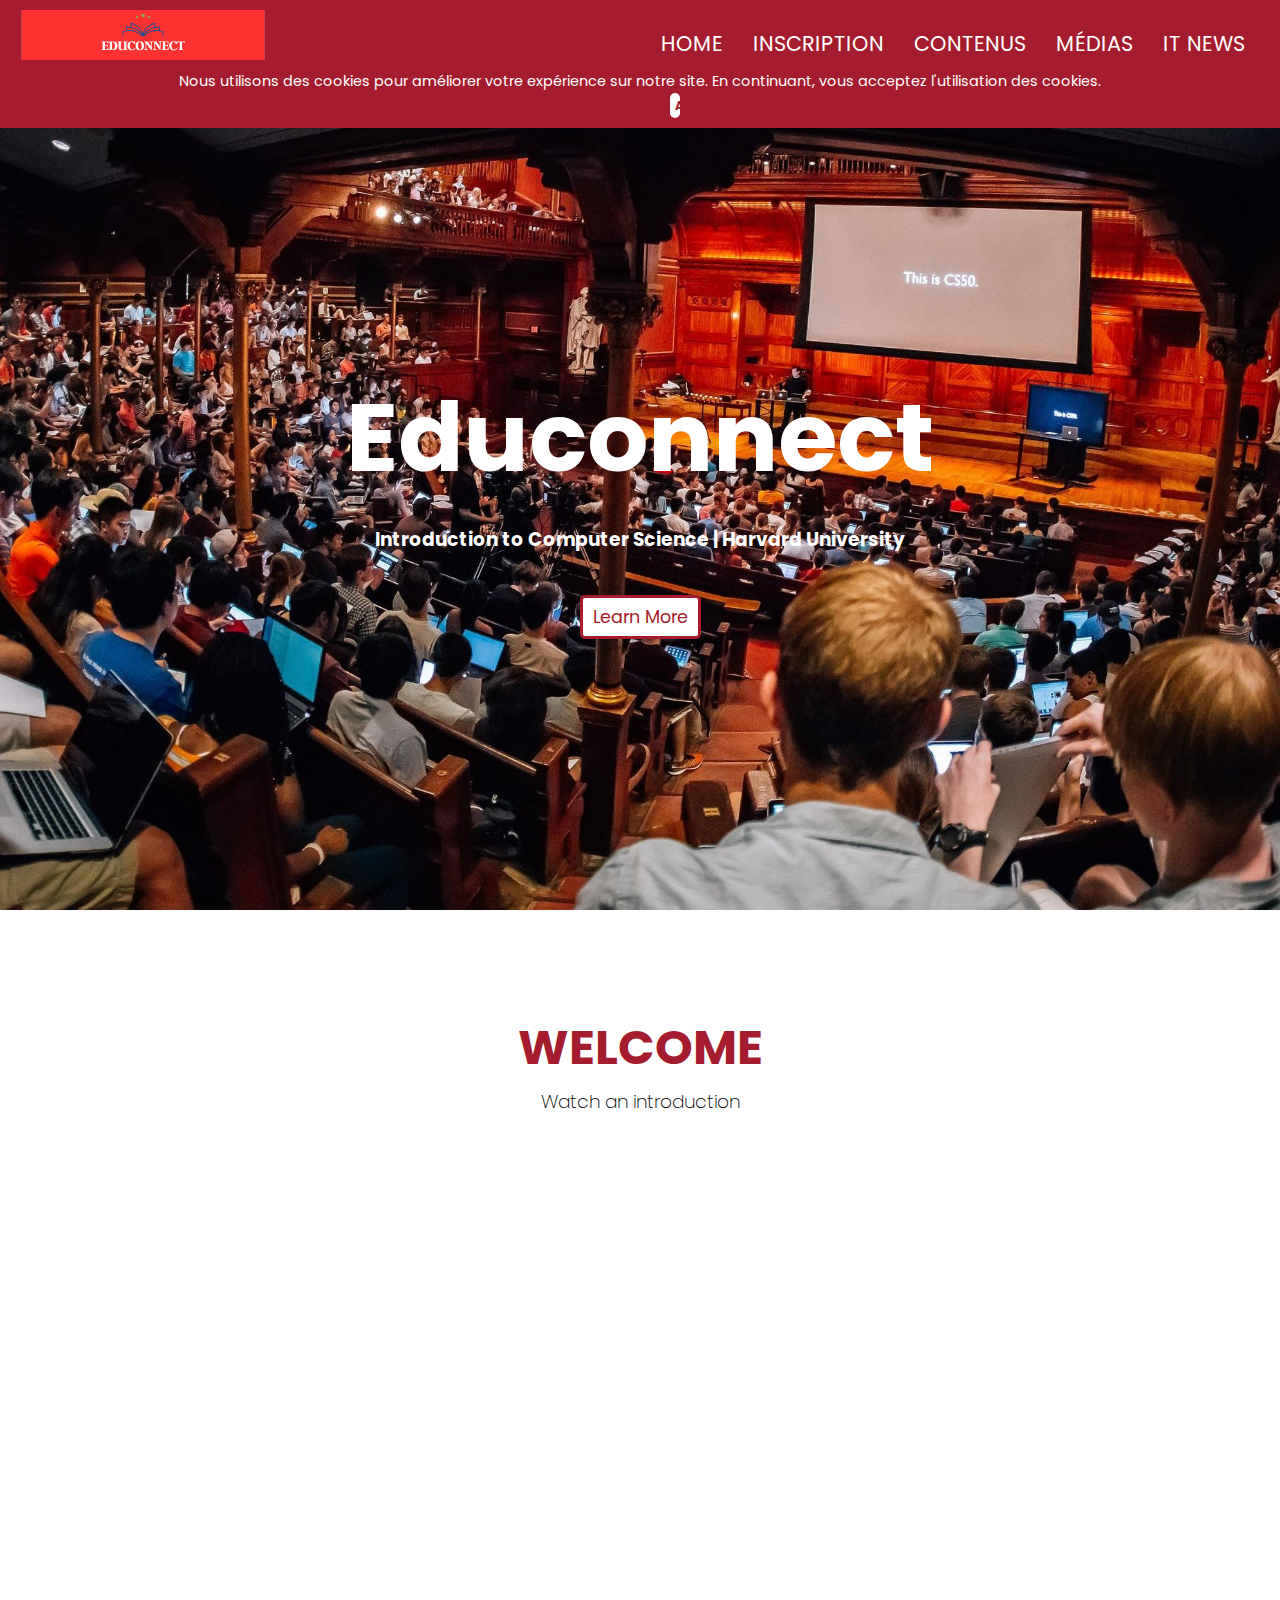
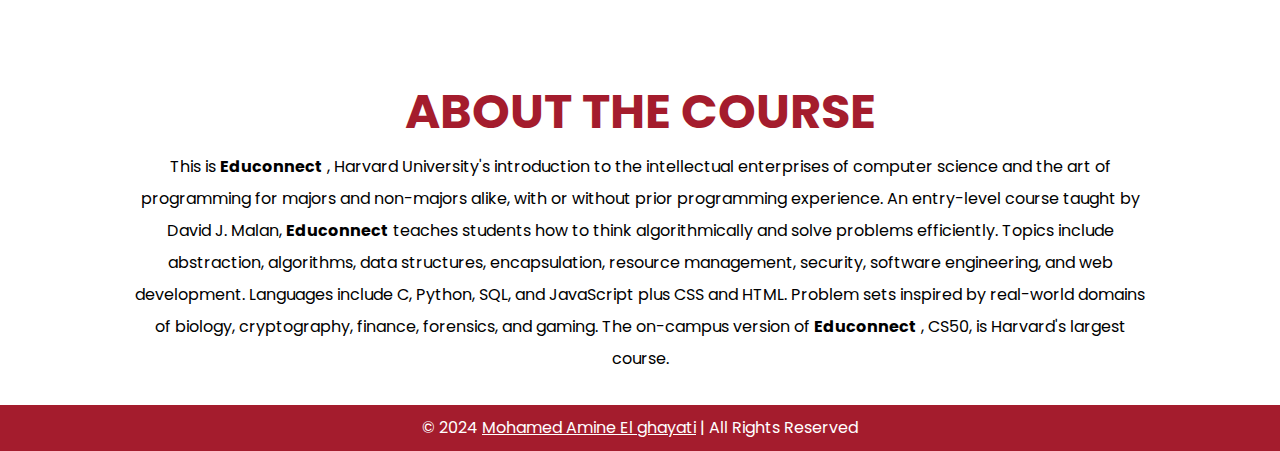
<file: index.html>
<!DOCTYPE html>
<html lang="en">
<head>
  <meta charset="UTF-8">
  <title>Accueil (Home)</title>
  <!-- Include your CSS files -->
  <link rel="stylesheet" href="style/style.css">
</head>
<body>

<!-- Header Section -->
<header>
  <nav class="navegation">
      <div class="logo">
          <a href="Home.thml"><img src="img/educonnect.svg" alt="logo of Educonnect"></a>
      </div>
      <div class="openMenu">&#9776;</div>
      <ul class="mainMenu">
          <li><a href="index.html">Home</a></li>
          <li><a href="Inscription.html">Inscription</a></li>
          <li><a href="Contenus.html">Contenus</a></li>
          <li><a href="Medias.html">Médias</a></li>
          <li><a href="Donnees.html">IT News</a></li>
         
         
      <div class="closeMenu">&times;</div> 
      </ul>
    </nav>
</header>

<!-- Main Content - Accueil (Home) Page -->
<main>
  <section id="hero">
    <!-- Main content block -->
    <h1>Educonnect</h1>
    <h3>Introduction to Computer Science | Harvard University</h3>
    <a href="#introduciton-block" class="button">Learn More</a>
  </section>

  <section id="introduciton-block">
    <!-- First secondary block -->
    <h2 class="titleH2">Welcome</h2>
    <h3>Watch an introduction</h3>
    <div class="intro-video">
      <iframe src="https://www.youtube.com/embed/3oFAJtFE8YU?si=PlPCVJy6HmU9EiCR" frameborder="0" allowfullscreen></iframe>
    </div>
  </section>

  <section id="about-the-course-block">
    <!-- Second secondary block -->
    <h2 class="titleH2">About the course</h2>
    <p>This is <b>Educonnect</b> , Harvard University's introduction to the intellectual 
      enterprises of computer science and the art of programming for majors 
      and non-majors alike, with or without prior programming experience. 
      An entry-level course taught by David J. Malan, <b>Educonnect</b> teaches students 
      how to think algorithmically and solve problems efficiently. Topics include 
      abstraction, algorithms, data structures, encapsulation, resource management, 
      security, software engineering, and web development. Languages include C, 
      Python, SQL, and JavaScript plus CSS and HTML. Problem sets inspired by 
      real-world domains of biology, cryptography, finance, forensics, and gaming. 
      The on-campus version of <b>Educonnect</b> , CS50, is Harvard's largest course.</p>
  </section>
</main>

<input type="checkbox" id="cookie-accept" class="cookie-checkbox">

  <div id="cookies-banner" class="cookies-banner">
    <p>Nous utilisons des cookies pour améliorer votre expérience sur notre site. En continuant, vous acceptez l'utilisation des cookies.</p>
    <label for="cookie-accept" class="accept-button">Accept</label>
  </div>

<!-- Footer Section -->
<footer class="footer-placeholder">
  <p>&copy; 2024 <a href="https://github.com/AmineEnviroEcoEngineer88">Mohamed Amine El ghayati</a> | All Rights Reserved</p>
</footer>


<!--script file-->
<script src="js/script.js"></script>

</body>
</html>
</file>
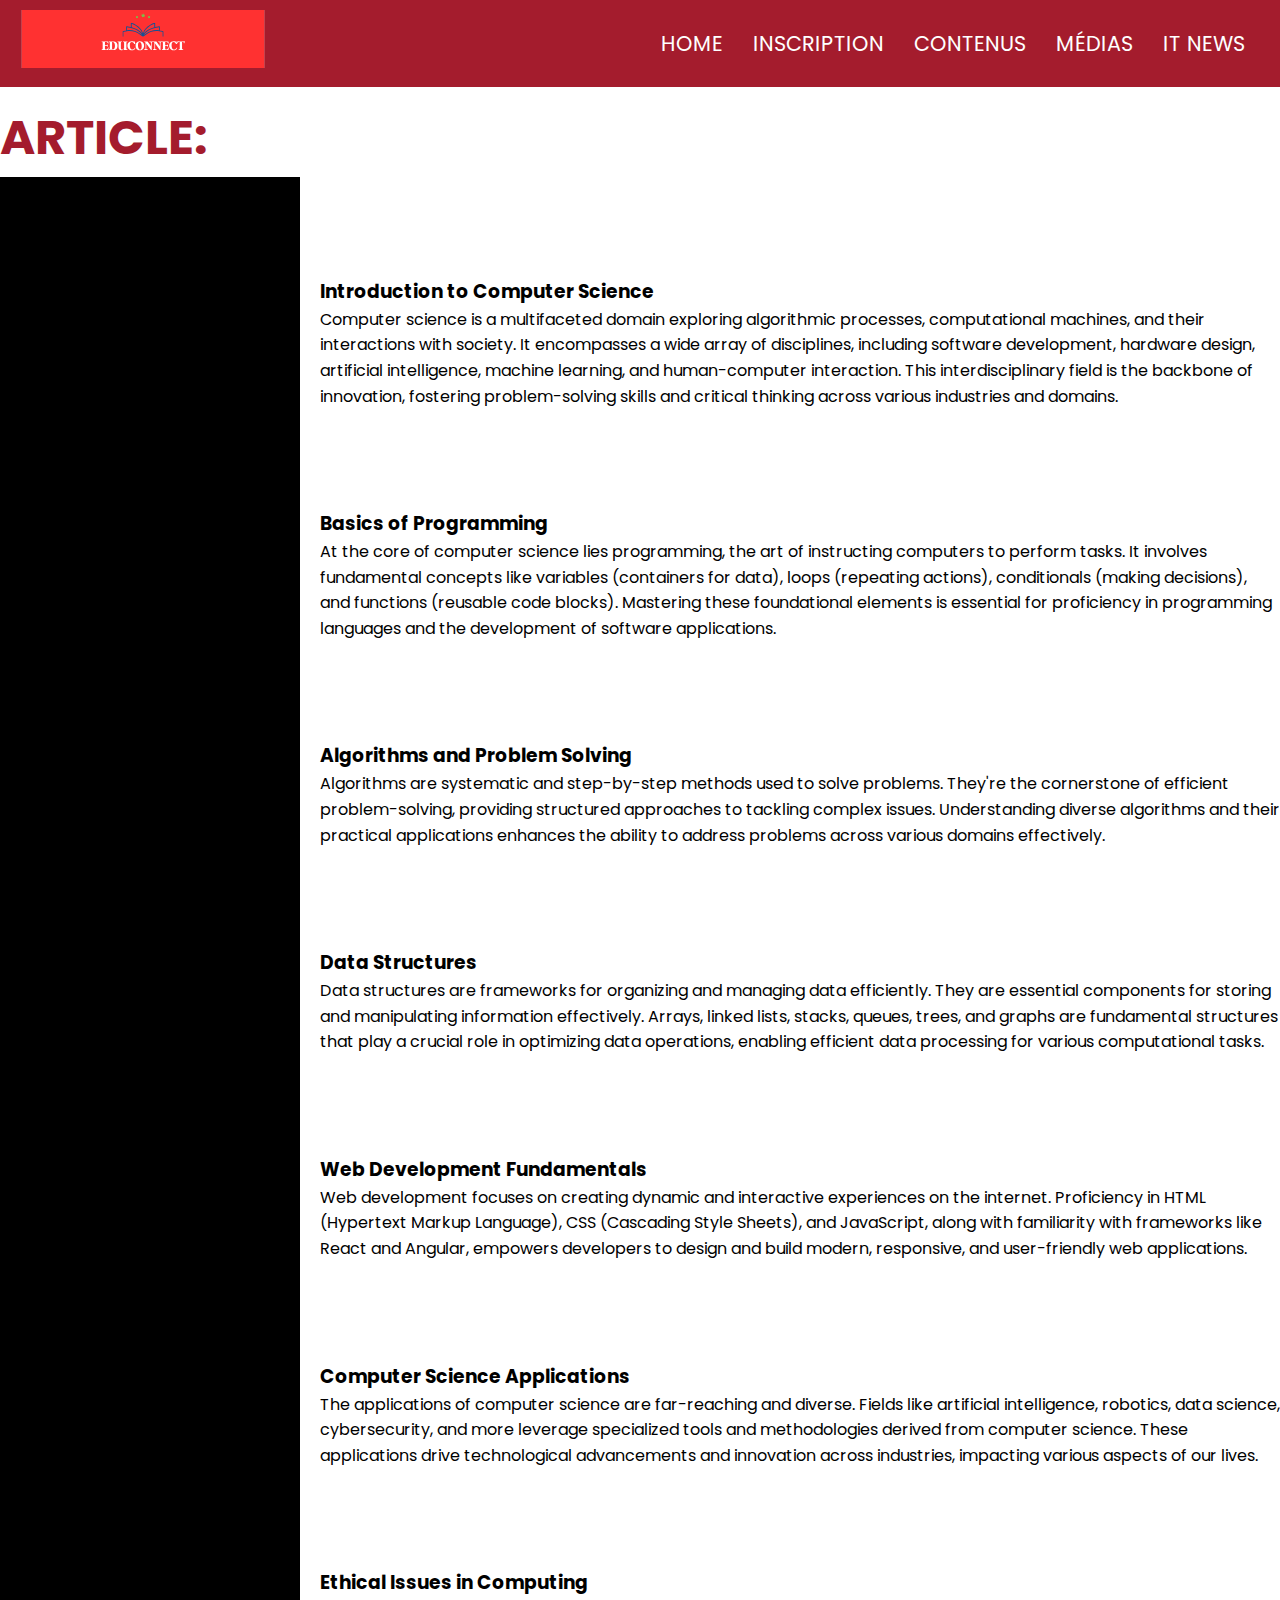
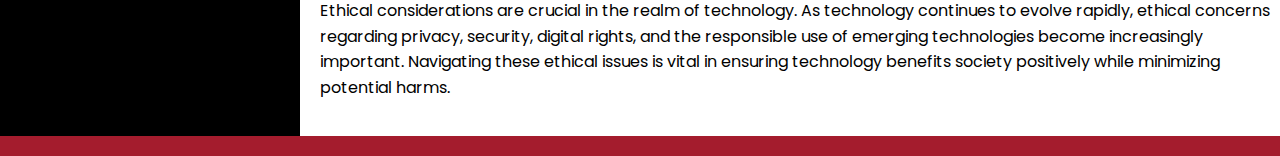
<file: Contenus.html>
<!DOCTYPE html>
<html lang="en">
<head>
  <meta charset="UTF-8">
  <title>Contenus</title>
  <!-- Include your CSS files -->
  <link rel="stylesheet" href="style/style.css">
</head>
<body>

<!-- Header Section -->
<header>
    <nav class="navegation">
        <div class="logo">
            <a href="Home.html"><img src="img/educonnect.svg" alt="logo of Educonnect"></a>
        </div>
        <div class="openMenu">&#9776;</div>
        <ul class="mainMenu">
          <li><a href="index.html">Home</a></li>
          <li><a href="Inscription.html">Inscription</a></li>
          <li><a href="Contenus.html">Contenus</a></li>
          <li><a href="Medias.html">Médias</a></li>
          <li><a href="Donnees.html">IT News</a></li>
            
        <div class="closeMenu">&times;</div> 
        </ul>
      </nav>
</header>

<!-- Main Content - Contenus Page -->
<main class="content-container">
  
  <section>
    <h2 class="titleH2">Article: </h2>
      <div class="articles-container">
        <!-- <div class="sidebar">
           Sidebar - Table des matières 
        <h2>Table des matières</h2>
        <ul>
          <li><a href="#section1">Introduction to Computer Science</a></li>
          <li><a href="#section2">Basics of Programming</a></li>
          <li><a href="#section3">Algorithms and Problem Solving</a></li>
          <li><a href="#section4">Data Structures</a></li>
          <li><a href="#section5">Web Development Fundamentals</a></li>
          <li><a href="#section6">Computer Science Applications</a></li>
          <li><a href="#section7">Ethical Issues in Computing</a></li>
        </ul>
        </div> -->
        <div class="table-of-contents">

        </div>
        <!-- Article content -->
        <ol class="page-articles">
          <section id="section1" class="articles">
              <h3>Introduction to Computer Science</h3>
              <p>Computer science is a multifaceted domain exploring algorithmic processes, computational machines, and their interactions with society. It encompasses a wide array of disciplines, including software development, hardware design, artificial intelligence, machine learning, and human-computer interaction. This interdisciplinary field is the backbone of innovation, fostering problem-solving skills and critical thinking across various industries and domains.</p>
          </section>
          <section id="section2" class="articles">
            <h3>Basics of Programming</h3>
            <p>At the core of computer science lies programming, the art of instructing computers to perform tasks. It involves fundamental concepts like variables (containers for data), loops (repeating actions), conditionals (making decisions), and functions (reusable code blocks). Mastering these foundational elements is essential for proficiency in programming languages and the development of software applications.</p>
          </section>
          <section id="section3" class="articles">
            <h3>Algorithms and Problem Solving</h3>
            <p>Algorithms are systematic and step-by-step methods used to solve problems. They're the cornerstone of efficient problem-solving, providing structured approaches to tackling complex issues. Understanding diverse algorithms and their practical applications enhances the ability to address problems across various domains effectively.</p>
          </section>
          <section id="section4" class="articles">
            <h3>Data Structures</h3>
            <p>Data structures are frameworks for organizing and managing data efficiently. They are essential components for storing and manipulating information effectively. Arrays, linked lists, stacks, queues, trees, and graphs are fundamental structures that play a crucial role in optimizing data operations, enabling efficient data processing for various computational tasks.</p>
          </section>
          <section id="section5" class="articles">
            <h3>Web Development Fundamentals</h3>
            <p>Web development focuses on creating dynamic and interactive experiences on the internet. Proficiency in HTML (Hypertext Markup Language), CSS (Cascading Style Sheets), and JavaScript, along with familiarity with frameworks like React and Angular, empowers developers to design and build modern, responsive, and user-friendly web applications.</p>
          </section>
          <section id="section6" class="articles">
            <h3>Computer Science Applications</h3>
            <p>The applications of computer science are far-reaching and diverse. Fields like artificial intelligence, robotics, data science, cybersecurity, and more leverage specialized tools and methodologies derived from computer science. These applications drive technological advancements and innovation across industries, impacting various aspects of our lives.</p>
          </section>
          <section id="section7" class="articles">
            <h3>Ethical Issues in Computing</h3>
            <p>Ethical considerations are crucial in the realm of technology. As technology continues to evolve rapidly, ethical concerns regarding privacy, security, digital rights, and the responsible use of emerging technologies become increasingly important. Navigating these ethical issues is vital in ensuring technology benefits society positively while minimizing potential harms.</p>
          </section>
          
        </ol>
        
      </div>
  </section>
</main>

<!-- Footer Section -->
<footer id="footer-placeholder">

</footer>

<!--jQuery CDN-->
<script
src="https://code.jquery.com/jquery-3.7.1.min.js"
integrity="sha256-/JqT3SQfawRcv/BIHPThkBvs0OEvtFFmqPF/lYI/Cxo="
crossorigin="anonymous"></script>
<!--script file-->
<script src="js/script.js"></script>

</body>
</html>
</file>
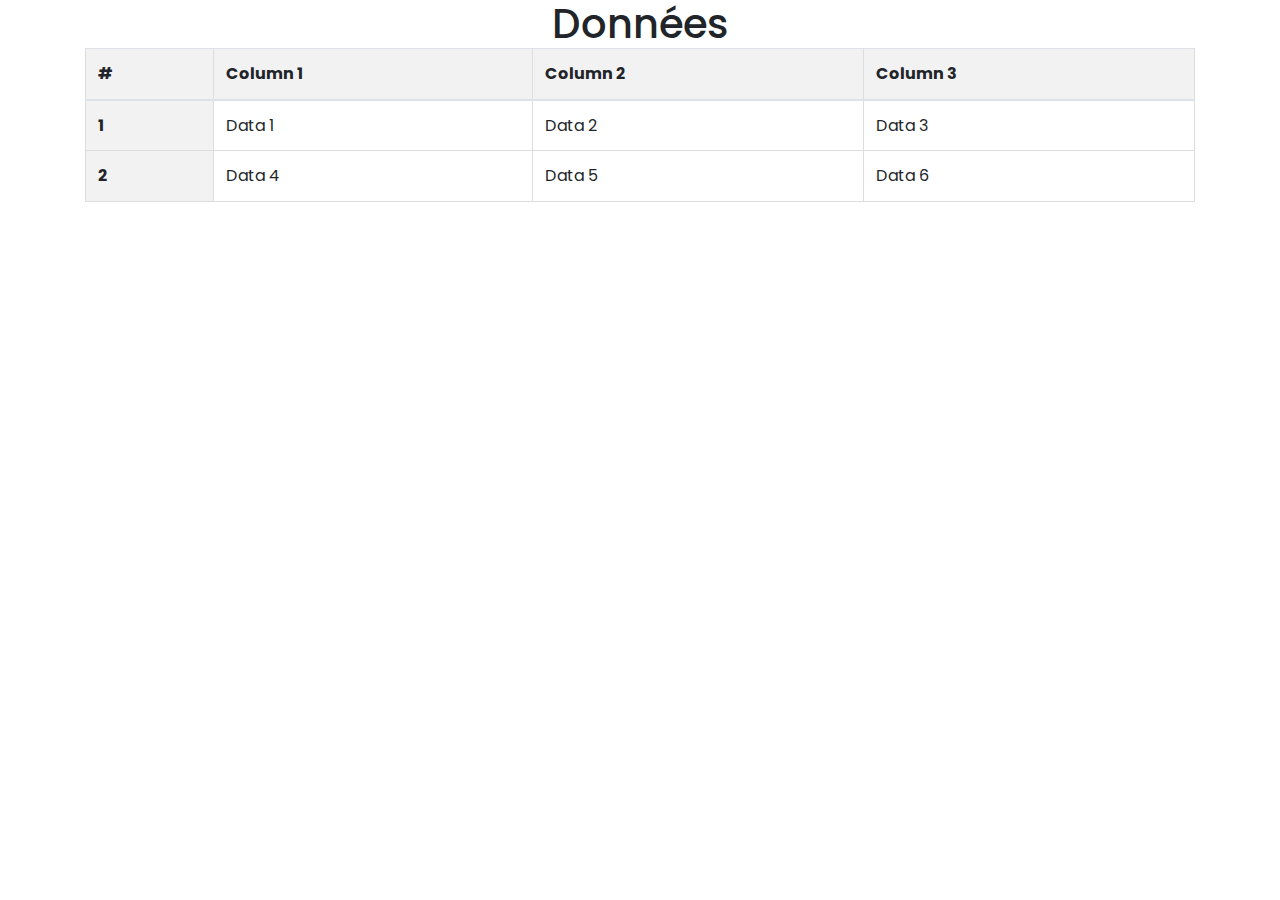
<file: DonneesBP.html>
<!DOCTYPE html>
<html lang="en">
<head>
  <meta charset="UTF-8">
  <title>Accueil (Home)</title>
  <!-- include Boostrap -->
  <link rel="stylesheet" href="https://cdn.jsdelivr.net/npm/bootstrap@4.6.2/dist/css/bootstrap.min.css">
  <!-- Include your CSS files -->
  <link rel="stylesheet" href="style/style.css">
</head>
<body>
    <div class="container">
        <h1 class="text-center">Données</h1>
        <table class="table">
          <thead class="thead-gray">
            <tr>
              <th>#</th>
              <th>Column 1</th>
              <th>Column 2</th>
              <th>Column 3</th>
              
            </tr>
          </thead>
          <tbody>
            <tr class="table">
              <th scope="row">1</th>
              <td>Data 1</td>
              <td>Data 2</td>
              <td>Data 3</td>
              
            </tr>
            
            <tr>
              <th scope="row">2</th>
              <td>Data 4</td>
              <td>Data 5</td>
              <td>Data 6</td>
           
            </tr>
            
          </tbody>
        </table>
      </div>
      

  <!-- Include Bootstrap's JavaScript -->
  <script src="https://cdn.jsdelivr.net/npm/bootstrap@4.6.2/dist/js/bootstrap.bundle.min.js"></script>
  <!-- Include your own JavaScript file -->
  <script src="js/script.js"></script>

</body>
</html>
</file>
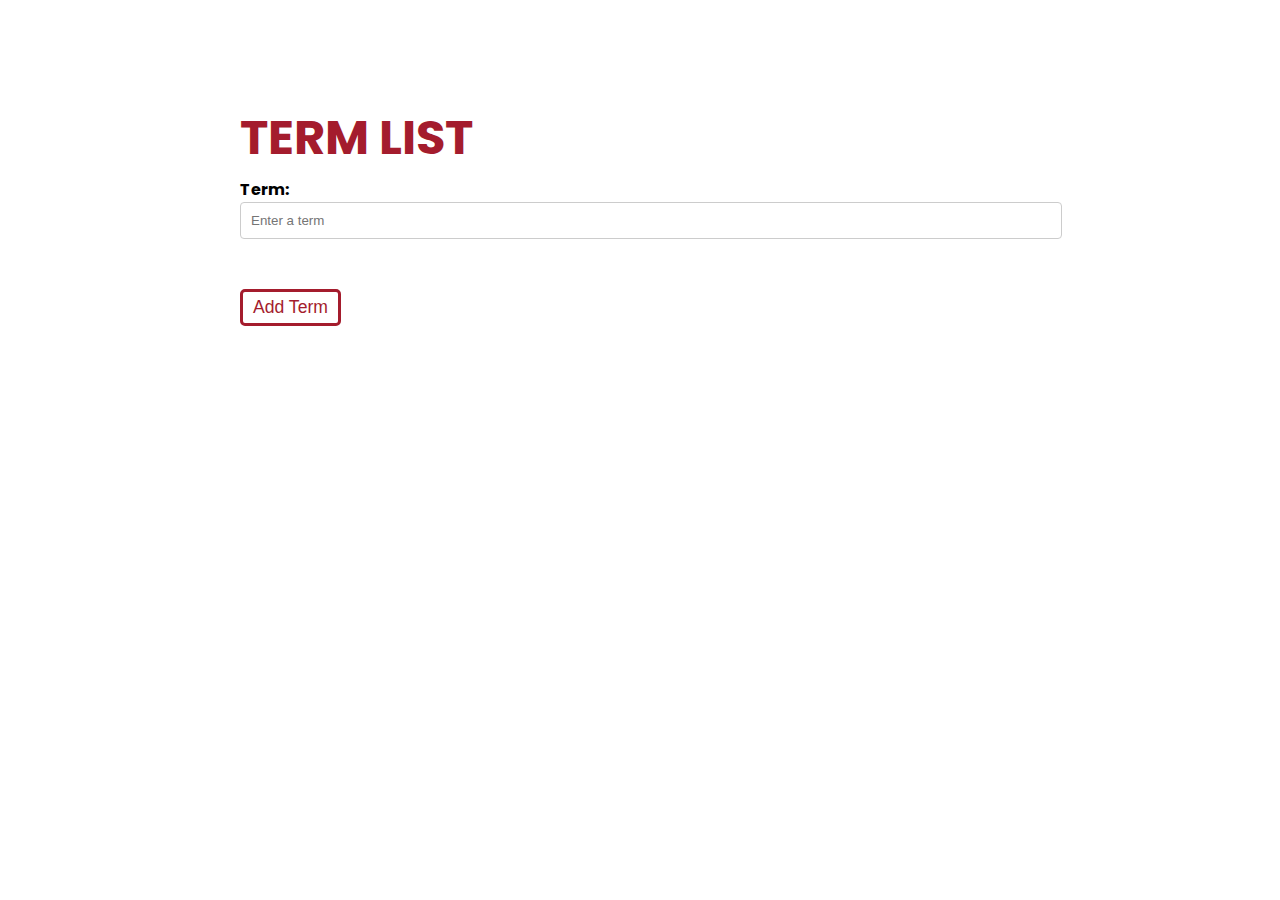
<file: form.html>
<!DOCTYPE html>
<html lang="en">
<head>
    <meta charset="UTF-8">
    <meta name="viewport" content="width=device-width, initial-scale=1.0">
    <title>Form</title>
    <link rel="stylesheet" href="style/style.css">
</head>
<body>
    <section id="contact">
        <form action="" id="termForm">
            <h2 class="titleH2">Term List</h2>
            <div>
                <div class="form-group">
                    <label for="name">Term:</label>
                    <input type="text" id="termInput" placeholder="Enter a term" required>
                </div>
                <button class="button" type="submit">Add Term</button>
            </div>
        </form>

        <!-- Display area for the list of terms -->
        <ul id="termList"></ul>
    </section>

    <script src="https://code.jquery.com/jquery-3.7.1.min.js" integrity="sha256-/JqT3SQfawRcv/BIHPThkBvs0OEvtFFmqPF/lYI/Cxo=" crossorigin="anonymous"></script>
    <!-- Your script file -->
    <script src="js/Formscript.js"></script>
</body>
</html>
</file>
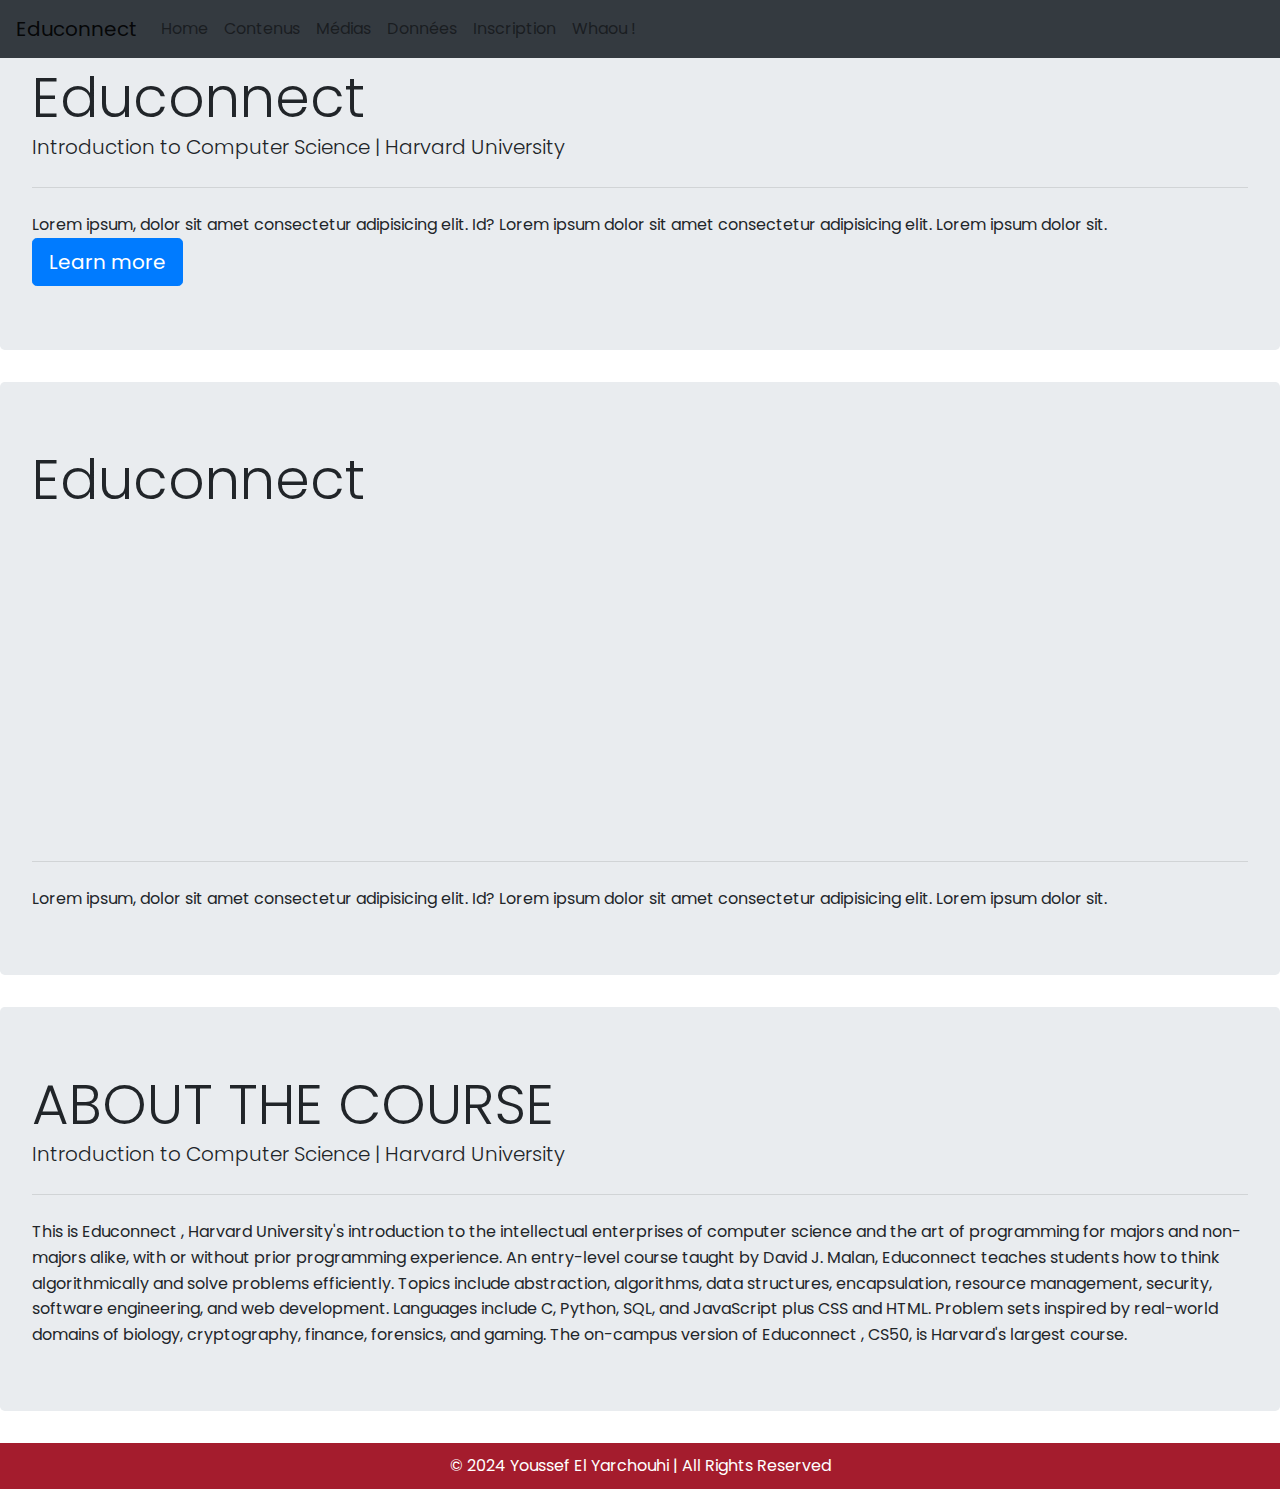
<file: HomeBP.html>
<!DOCTYPE html>
<html lang="en">
<head>
  <meta charset="UTF-8">
  <title>Accueil (Home)</title>
  <!-- include Boostrap -->
  <link rel="stylesheet" href="https://cdn.jsdelivr.net/npm/bootstrap@4.6.2/dist/css/bootstrap.min.css">
  <!-- Include your CSS files -->
  <link rel="stylesheet" href="style/style.css">
</head>
<body>

  <nav class="navbar navbar-expand-lg navbar-light bg-dark fixed-top">
    <a class="navbar-brand" href="#">Educonnect</a>
    <button class="navbar-toggler" type="button" data-toggle="collapse" data-target="#navbarSupportedContent" aria-controls="navbarSupportedContent" aria-expanded="false" aria-label="Toggle navigation">
      <span class="navbar-toggler-icon"></span>
    </button>

    <div class="collapse navbar-collapse" id="navbarSupportedContent">
      <ul class="navbar-nav mr-auto">

        <li class="nav-item">
          <a class="nav-link" href="#">Home</a>
        </li>
        <li class="nav-item">
          <a class="nav-link" href="#">Contenus</a>
        </li>
        <li class="nav-item">
          <a class="nav-link" href="#">Médias</a>
        </li>
        <li class="nav-item">
          <a class="nav-link" href="#">Données</a>
        </li>
        <li class="nav-item">
          <a class="nav-link" href="#">Inscription</a>
        </li>
        <li class="nav-item">
          <a class="nav-link" href="#">Whaou !</a>
        </li>
        
      </ul>
    </div>
  </nav>

  
    
  

  <!-- Main Content - Accueil (Home) Page -->
  <main>
    <!-- Replace the existing content with your Bootstrap components -->
    <!-- Example: Bootstrap jumbotron -->
    <div class="jumbotron">
      <h1 class="display-4">Educonnect</h1>
      <p class="lead">Introduction to Computer Science | Harvard University</p>
      <hr class="my-4">
      <p>Lorem ipsum, dolor sit amet consectetur adipisicing elit. Id? Lorem ipsum dolor sit amet consectetur adipisicing elit. Lorem ipsum dolor sit.</p>
      <a class="btn btn-primary btn-lg" href="#Educonnect_video_intro" role="button">Learn more</a>
    </div>

    <!-- Bootstrap jumbotron -->
    <div id="Educonnect_video_intro" class="jumbotron">
      <h1 class="display-4">Educonnect</h1>
      <div>
        <iframe width="560" height="316" src="https://www.youtube.com/embed/3oFAJtFE8YU?si=PlPCVJy6HmU9EiCR" frameborder="0" allowfullscreen></iframe>
      </div>
      <hr class="my-4">
      <p>Lorem ipsum, dolor sit amet consectetur adipisicing elit. Id? Lorem ipsum dolor sit amet consectetur adipisicing elit. Lorem ipsum dolor sit.</p>
      
    </div>

    <!-- Replace the existing content with your Bootstrap components -->
    <!-- Example: Bootstrap jumbotron -->
    <div class="jumbotron">
      <h1 class="display-4">ABOUT THE COURSE</h1>
      <p class="lead">Introduction to Computer Science | Harvard University</p>
      <hr class="my-4">
      <p>This is Educonnect , Harvard University's introduction to the intellectual 
        enterprises of computer science and the art of programming for majors and 
        non-majors alike, with or without prior programming experience. An 
        entry-level course taught by David J. Malan, Educonnect teaches students 
        how to think algorithmically and solve problems efficiently. Topics 
        include abstraction, algorithms, data structures, encapsulation, 
        resource management, security, software engineering, and web development. 
        Languages include C, Python, SQL, and JavaScript plus CSS and HTML. 
        Problem sets inspired by real-world domains of biology, cryptography, 
        finance, forensics, and gaming. The on-campus version of Educonnect , CS50, 
        is Harvard's largest course.</p>
    </div>
        
      </div>
    </div>
  </main>

  <!-- Footer Section -->
  <footer class="footer-placeholder">
    <p>&copy; 2024 <a href="https://github.com/youssefel01">Youssef El Yarchouhi</a> | All Rights Reserved</p>
</footer>

  <!-- Include Bootstrap's JavaScript -->
  <script src="https://cdn.jsdelivr.net/npm/bootstrap@4.6.2/dist/js/bootstrap.bundle.min.js"></script>
  <!-- Include your own JavaScript file -->
  <script src="js/script.js"></script>

</body>
</html>
</file>
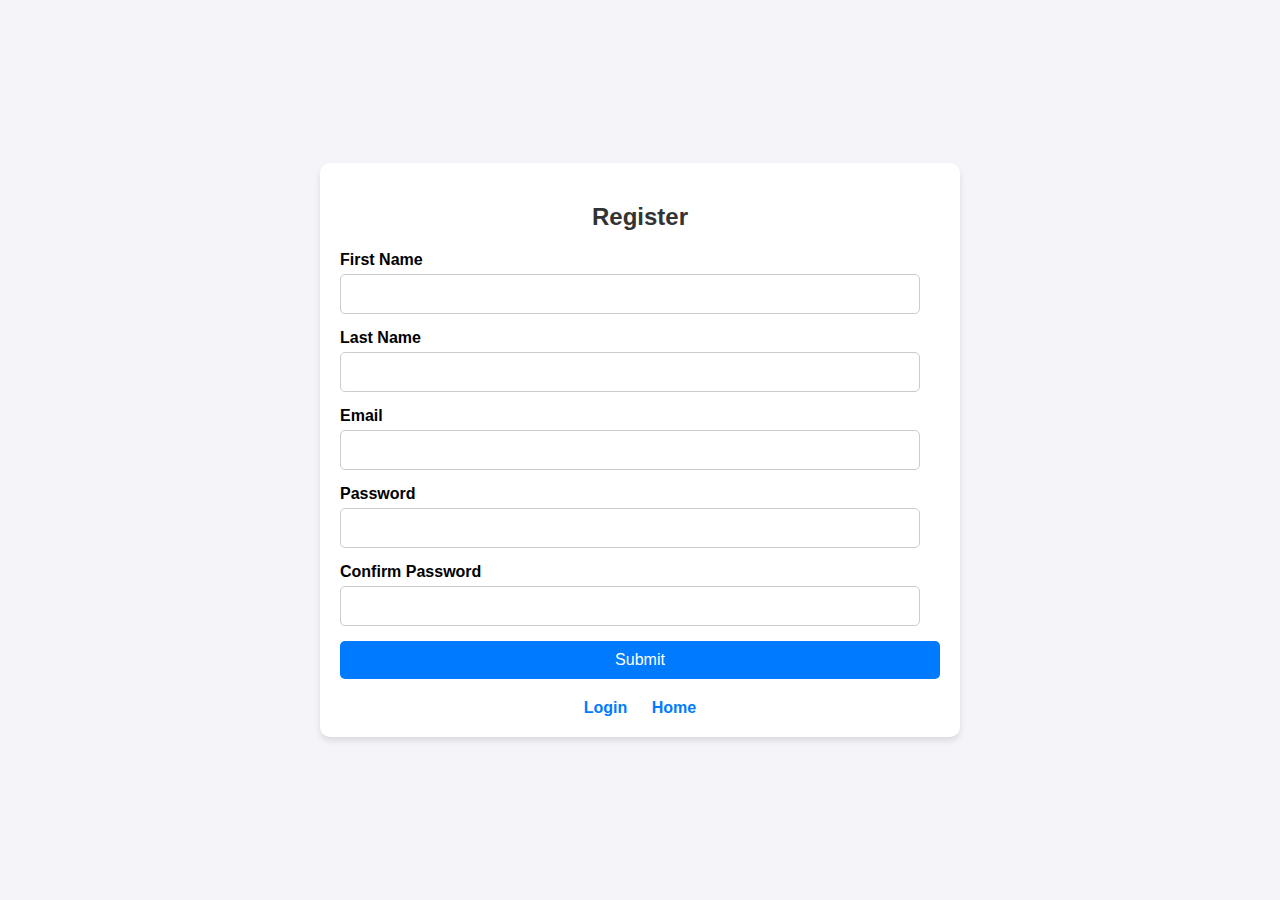
<file: Inscription.html>
<!DOCTYPE html>
<html lang="en">
<head>
  <meta charset="UTF-8">
  <meta name="viewport" content="width=device-width, initial-scale=1.0">
  <title>Registration Form</title>
  <style>
    body {
      font-family: Arial, sans-serif;
      background-color: #f4f4f9;
      display: flex;
      justify-content: center;
      align-items: center;
      height: 100vh;
      margin: 0;
    }
    .form-container {
      background: #fff;
      padding: 20px;
      border-radius: 10px;
      box-shadow: 0 4px 6px rgba(0, 0, 0, 0.1);
      width: 100%;
      max-width: 600px;
    }
    .form-container h2 {
      margin-bottom: 20px;
      text-align: center;
      color: #333;
    }
    .form-group {
      margin-bottom: 15px;
    }
    .form-group label {
      display: block;
      margin-bottom: 5px;
      font-weight: bold;
    }
    .form-group input {
      width: 93%;
      padding: 10px;
      border: 1px solid #ccc;
      border-radius: 5px;
      font-size: 16px;
    }
    .form-group input:focus {
      outline: none;
      border-color: #007bff;
    }
    .error {
      color: red;
      font-size: 14px;
      margin-top: 5px;
    }
    button {
      width: 100%;
      padding: 10px;
      background-color: #007bff;
      color: white;
      border: none;
      border-radius: 5px;
      font-size: 16px;
      cursor: pointer;
    }
    button:hover {
      background-color: #0056b3;
    }
    .links {
      text-align: center;
      margin-top: 20px;
    }
    .links a {
      text-decoration: none;
      color: #007bff;
      font-size: 16px;
      margin: 0 10px;
      font-weight: bold;
    }
    .links a:hover {
      color: #0056b3;
      text-decoration: underline;
    }
  </style>
</head>
<body>
  <div class="form-container">
    <h2>Register</h2>
    <form id="registrationForm">
      <div class="form-group">
        <label for="firstName">First Name</label>
        <input type="text" id="firstName" name="firstName" required>
        <span class="error" id="firstNameError"></span>
      </div>
      <div class="form-group">
        <label for="lastName">Last Name</label>
        <input type="text" id="lastName" name="lastName" required>
        <span class="error" id="lastNameError"></span>
      </div>
      <div class="form-group">
        <label for="email">Email</label>
        <input type="email" id="email" name="email" required>
        <span class="error" id="emailError"></span>
      </div>
      <div class="form-group">
        <label for="password">Password</label>
        <input type="password" id="password" name="password" required>
        <span class="error" id="passwordError"></span>
      </div>
      <div class="form-group">
        <label for="confirmPassword">Confirm Password</label>
        <input type="password" id="confirmPassword" name="confirmPassword" required>
        <span class="error" id="confirmPasswordError"></span>
      </div>
      <button type="submit">Submit</button>
    </form>

    <div class="links">
      <a href="login.html">Login</a>
      <a href="index.html">Home</a>
    </div>
  </div>

  <script>
    const form = document.getElementById('registrationForm');
    form.addEventListener('submit', function (e) {
      e.preventDefault();

      let valid = true;

      // Clear previous errors
      document.querySelectorAll('.error').forEach(error => error.textContent = '');

      // Get form values
      const firstName = document.getElementById('firstName').value.trim();
      const lastName = document.getElementById('lastName').value.trim();
      const email = document.getElementById('email').value.trim();
      const password = document.getElementById('password').value.trim();
      const confirmPassword = document.getElementById('confirmPassword').value.trim();

      // Validate fields
      if (!firstName) {
        valid = false;
        document.getElementById('firstNameError').textContent = 'First name is required.';
      }
      if (!lastName) {
        valid = false;
        document.getElementById('lastNameError').textContent = 'Last name is required.';
      }
      if (!email || !/\S+@\S+\.\S+/.test(email)) {
        valid = false;
        document.getElementById('emailError').textContent = 'A valid email is required.';
      }
      if (!password || password.length < 6) {
        valid = false;
        document.getElementById('passwordError').textContent = 'Password must be at least 6 characters.';
      }
      if (password !== confirmPassword) {
        valid = false;
        document.getElementById('confirmPasswordError').textContent = 'Passwords do not match.';
      }

      // Submit if valid
      if (valid) {
        alert('Registration successful!');
        form.reset();
      }
    });
  </script>
</body>
</html>
</file>
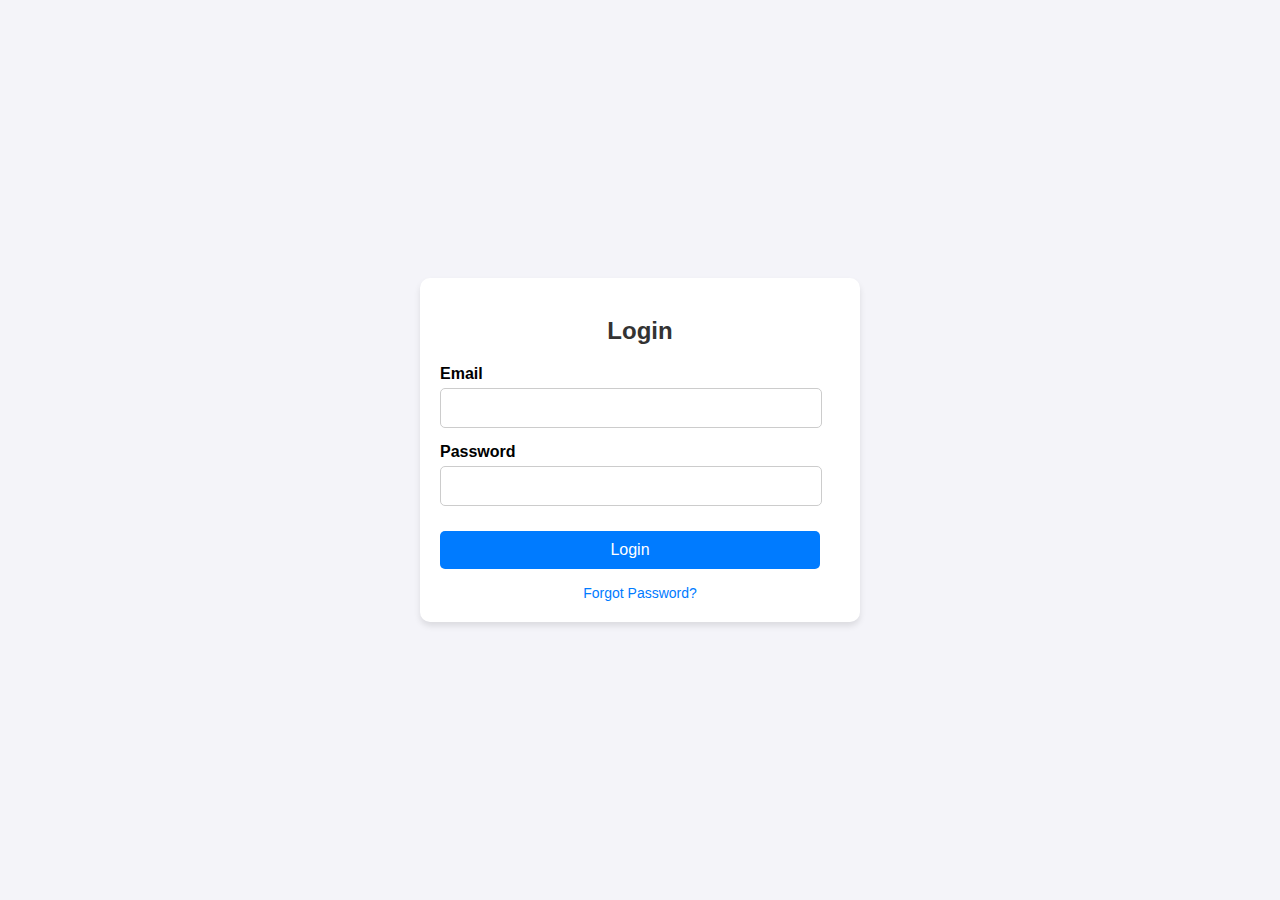
<file: login.html>
<!DOCTYPE html>
<html lang="en">
<head>
  <meta charset="UTF-8">
  <meta name="viewport" content="width=device-width, initial-scale=1.0">
  <title>Login Page</title>
  <style>
    body {
      font-family: Arial, sans-serif;
      background-color: #f4f4f9;
      display: flex;
      justify-content: center;
      align-items: center;
      height: 100vh;
      margin: 0;
    }
    .login-container {
      background: #fff;
      padding: 20px;
      border-radius: 10px;
      box-shadow: 0 4px 6px rgba(0, 0, 0, 0.1);
      width: 100%;
      max-width: 400px;
    }
    .login-container h2 {
      text-align: center;
      color: #333;
      margin-bottom: 20px;
    }
    .form-group {
      margin-bottom: 15px;
    }
    .form-group label {
      display: block;
      font-weight: bold;
      margin-bottom: 5px;
    }
    .form-group input {
      width: 90%;
      padding: 10px;
      border: 1px solid #ccc;
      border-radius: 5px;
      font-size: 16px;
    }
    .form-group input:focus {
      outline: none;
      border-color: #007bff;
    }
    button {
      width: 95%;
      padding: 10px;
      background-color: #007bff;
      color: white;
      border: none;
      border-radius: 5px;
      font-size: 16px;
      cursor: pointer;
      margin-top: 10px;
    }
    button:hover {
      background-color: #0056b3;
    }
    .links {
      text-align: center;
      margin-top: 15px;
    }
    .links a {
      color: #007bff;
      text-decoration: none;
      font-size: 14px;
    }
    .links a:hover {
      text-decoration: underline;
      color: #0056b3;
    }
    .error {
      color: red;
      font-size: 14px;
      margin-top: 5px;
    }
  </style>
</head>
<body>
  <div class="login-container">
    <h2>Login</h2>
    <form id="loginForm">
      <div class="form-group">
        <label for="email">Email</label>
        <input type="email" id="email" name="email" required>
        <span class="error" id="emailError"></span>
      </div>
      <div class="form-group">
        <label for="password">Password</label>
        <input type="password" id="password" name="password" required>
        <span class="error" id="passwordError"></span>
      </div>
      <button type="submit">Login</button>
    </form>
    <div class="links">
      <a href="forgot-password.html">Forgot Password?</a>
    </div>
  </div>

  <script>
    const loginForm = document.getElementById('loginForm');
    loginForm.addEventListener('submit', function (e) {
      e.preventDefault();

      let valid = true;

      // Clear previous errors
      document.querySelectorAll('.error').forEach(error => error.textContent = '');

      // Get form values
      const email = document.getElementById('email').value.trim();
      const password = document.getElementById('password').value.trim();

      // Validate fields
      if (!email || !/\S+@\S+\.\S+/.test(email)) {
        valid = false;
        document.getElementById('emailError').textContent = 'A valid email is required.';
      }
      if (!password) {
        valid = false;
        document.getElementById('passwordError').textContent = 'Password is required.';
      }

      // Perform login action if valid
      if (valid) {
        alert('Login successful!');
        loginForm.reset();
      }
    });
  </script>
</body>
</html>
</file>
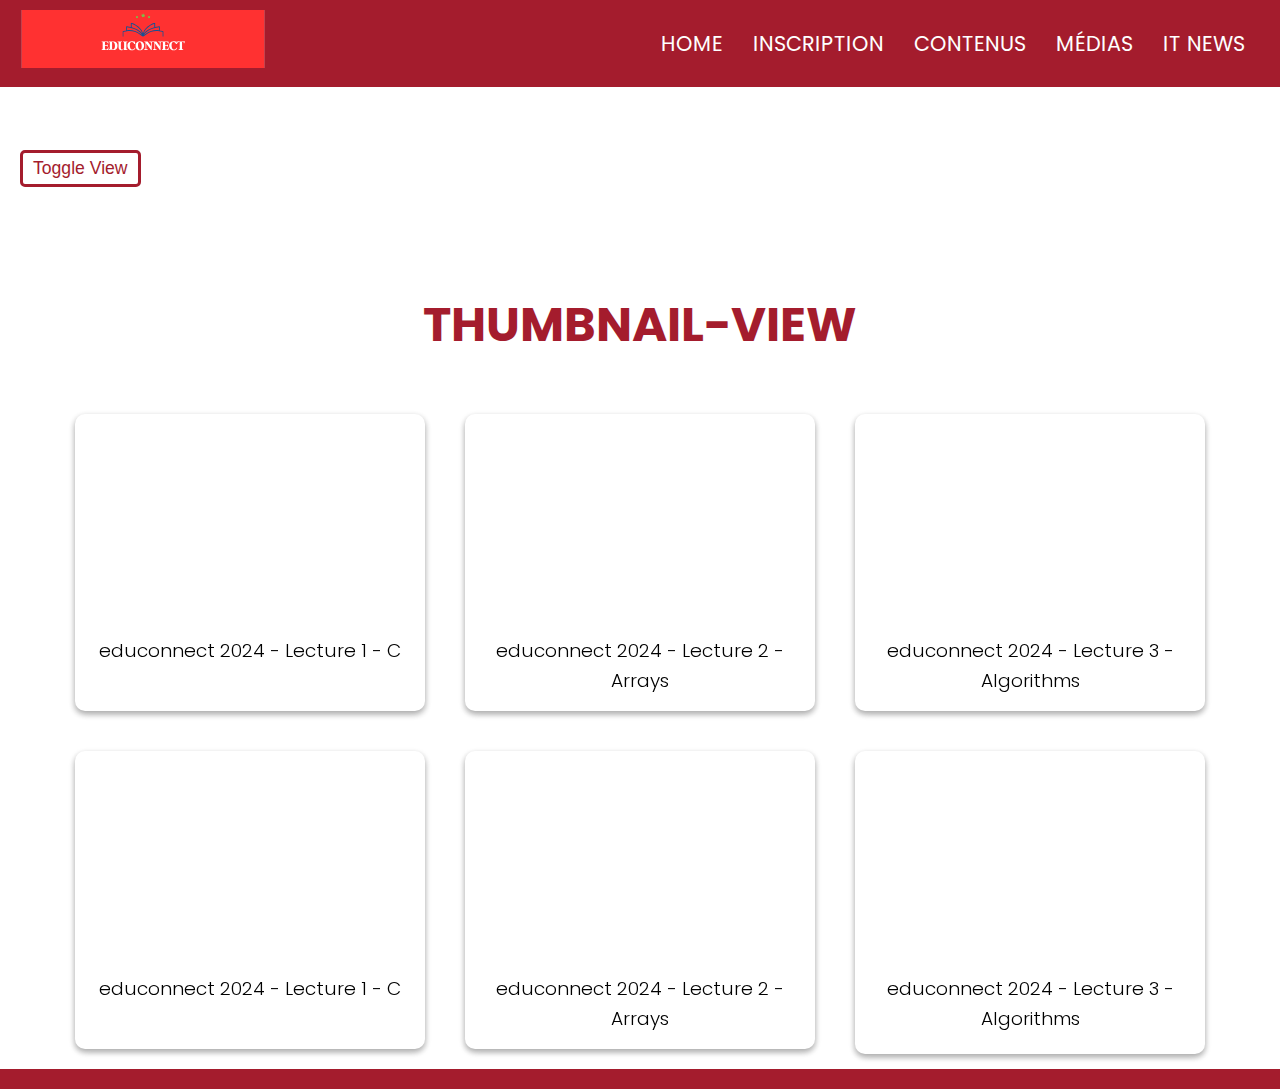
<file: Medias.html>
<!DOCTYPE html>
<html lang="en">
<head>
  <meta charset="UTF-8">
  <title>Médias</title>
  <!-- Include your CSS files -->
  <link rel="stylesheet" href="style/style.css">
</head>
<body>

<!-- Header Section -->
<header>
    <nav class="navegation">
        <div class="logo">
            <a href="#"><img src="img/educonnect.svg" alt="logo of educonnect"></a>
        </div>
        <div class="openMenu">&#9776;</div>
        <ul class="mainMenu">
          <li><a href="index.html">Home</a></li>
          <li><a href="Inscription.html">Inscription</a></li>
          <li><a href="Contenus.html">Contenus</a></li>
          <li><a href="Medias.html">Médias</a></li>
          <li><a href="Donnees.html">IT News</a></li>
        <div class="closeMenu">&times;</div> 
        </ul>
      </nav>
</header>

<!-- Main Content - Médias Page -->
<main class="media-container">

      <!-- Add a button or link to toggle views -->
      <button class="toggle-view-button">Toggle View</button>

    <section class="thumbnail-view">
      <h2 class="titleH2">thumbnail-view</h2>
      <div class="thumbnial-elements">
        <!-- Thumbnails for videos -->
        <div class="view">
          <iframe src="https://www.youtube.com/embed/ywg7cW0Txs4?si=0okHK-JcHSD2jqB0" frameborder="0" allowfullscreen></iframe>
          <!-- Add title/description if needed -->
          <h3>educonnect 2024 - Lecture 1 - C</h3>
        </div>

        <div class="view">
            <iframe src="https://www.youtube.com/embed/XmYnsO7iSI8?si=1QQ53nzRSvLAmbmb" frameborder="0" allowfullscreen></iframe>
            <!-- Add title/description if needed -->
            <h3>educonnect 2024 - Lecture 2 - Arrays</h3>
        </div>
      
        <div class="view">
            <iframe src="https://www.youtube.com/embed/4oqjcKenCH8?si=pVZj26tZIXIINBu-" frameborder="0" allowfullscreen></iframe>
            <!-- Add title/description if needed -->
            <h3>educonnect 2024 - Lecture 3 - Algorithms</h3>
        </div>
        <div class="view">
          <iframe src="https://www.youtube.com/embed/ywg7cW0Txs4?si=0okHK-JcHSD2jqB0" frameborder="0" allowfullscreen></iframe>
          <!-- Add title/description if needed -->
          <h3>educonnect 2024 - Lecture 1 - C</h3>
        </div>

        <div class="view">
            <iframe src="https://www.youtube.com/embed/XmYnsO7iSI8?si=1QQ53nzRSvLAmbmb" frameborder="0" allowfullscreen></iframe>
            <!-- Add title/description if needed -->
            <h3>educonnect 2024 - Lecture 2 - Arrays</h3>
        </div>
      
        <div class="view">
            <iframe src="https://www.youtube.com/embed/4oqjcKenCH8?si=pVZj26tZIXIINBu-" frameborder="0" allowfullscreen></iframe>
            <!-- Add title/description if needed -->
            <h3>educonnect 2024 - Lecture 3 - Algorithms</h3>
        </div>
      </div>
    </section>

    <section class="list-view">
      <h2 class="titleH2">list-view</h2>
        <!-- List of links for lectures -->
        <ul>
          <li class="view"><a href="https://www.youtube.com/embed/ywg7cW0Txs4?si=0okHK-JcHSD2jqB0">educonnect 2024 - Lecture 1 - C</a></li>
          <li class="view"><a href="https://www.youtube.com/embed/IDDmrzzB14M?si=Z2oCi7oQUsXX0Oyj">educonnect 2024 - Lecture 2 - Arrays</a></li>
          <li class="view"><a href="https://www.youtube.com/embed/ywg7cW0Txs4?si=0okHK-JcHSD2jqB0">educonnect 2024 - Lecture 3 - Algorithms</a></li>
          <li class="view"><a href="https://www.youtube.com/embed/ywg7cW0Txs4?si=0okHK-JcHSD2jqB0">educonnect 2024 - Lecture 1 - C</a></li>
          <li class="view"><a href="https://www.youtube.com/embed/IDDmrzzB14M?si=Z2oCi7oQUsXX0Oyj">educonnect 2024 - Lecture 2 - Arrays</a></li>
          <li class="view"><a href="https://www.youtube.com/embed/ywg7cW0Txs4?si=0okHK-JcHSD2jqB0">educonnect 2024 - Lecture 3 - Algorithms</a></li>
        </ul>
      </section>
</main>

<!-- Footer Section -->
<footer id="footer-placeholder">

</footer>


<!--jQuery CDN-->
<script
src="https://code.jquery.com/jquery-3.7.1.min.js"
integrity="sha256-/JqT3SQfawRcv/BIHPThkBvs0OEvtFFmqPF/lYI/Cxo="
crossorigin="anonymous"></script>
<!--script file-->
<script src="js/script.js"></script>


</body>
</html>
</file>
<file: style/style.css>
/* poppins */
@import url('https://fonts.googleapis.com/css2?family=Poppins:ital,wght@0,100;0,200;0,300;0,400;0,500;0,600;0,700;0,800;0,900;1,100;1,200;1,300;1,400;1,500;1,600;1,700;1,800;1,900&display=swap');
/*Beau Rivage*/
@import url('https://fonts.googleapis.com/css2?family=Beau+Rivage&display=swap');

@import url('https://fonts.googleapis.com/css2?family=Beau+Rivage&display=swap');

/* Default*/
/*---------------------------------------*/
/* Reset default margin and padding */
body{
  height: 100%;
}
body, h1, h2, h3, p, ul, ol, li, table, th, td {
    margin: 0;
    padding: 0;
  }
  
  /* Apply default font and styles */
  body {
    font-family: poppins, sans-serif;
    line-height: 1.6;
  }
  /* Apply default table styles */
  table {
    border-collapse: collapse;
    width: 100%;
    margin-bottom: 20px; /* Adjust margin as needed */
  }
  
  th, td {
    border: 1px solid #ddd;
    padding: 8px;
    text-align: left;
  }
  
  th {
    background-color: #f2f2f2; /* Adjust background color for header cells */
  }
  /*---------------------------------------*/
  /* Header style */
  /*---------------------------------------*/
  header {
    position: fixed;
    top: 0;
    left: 0;
    width: 100%;
    background-color: #A41C2D;
    z-index: 999;
  }
  /* Add space between hero section and the header */
  #hero~section, section {
    padding-top: 100px;
  }
  .navegation {
    display: flex;
    justify-content: space-between;
    align-items: center;
    padding: 10px 20px;
  }
  .navegation .logo {
    cursor: pointer;
  }
  .navegation .logo img {
    max-height: 70px;
    width: auto;
  }
  .navegation .mainMenu {
    display: flex;
    list-style: none;
  }
  .navegation .mainMenu li a {
    color: #fff;
    display: inline-block;
    padding: 15px;
    text-decoration: none;
    text-transform: uppercase;
    font-size: 1.3em;
  }
    /*Hamburger Menu*/
  .navegation .openMenu, 
  .navegation .closeMenu {
    color: #fff;
    font-size: 2rem;
    margin: 20px;
    display: none;
    cursor: pointer;
  }

#cookies-banner {
    position: fixed;
    top: 60px;
    left: 0;
    right: 0;
    background-color: #A41C2D;
    color: white;
    text-align: center;
    padding: 10px 20px;
    font-size: 0.9rem;
    z-index: 1000;
    display: block; /* Initially hidden */
  }
  
  #cookies-banner p {
    margin: 0;
    display: inline-block;
  }
  
  #cookies-banner a {
    color: #FFD700;
    text-decoration: underline;
  }
  
  .cookie-checkbox:checked + #cookies-banner {
    display: none;
}

/* Hide the checkbox input element itself */
.cookie-checkbox {
    display: none;
}

/* Style the accept button to look like a button */
.accept-button {
  background-color: white;
  color: #A41C2D;
  border: none;
  border-radius: 1000px;
  padding: 3px 5px;  /* Reduced padding for a smaller button */
  margin-left: 650px;
  margin-right: 650px;
  cursor: pointer;
  font-size: 12px;
}
/*---------------------------------------*/
/* home page */
/* hero */
#hero {
    text-align: center;
    display: flex;
    flex-direction: column;
    justify-content: center;
    align-items: center;
    height: 90vh;
    background-image: url('../img/hero1.jpeg');
    background-size: cover;
    background-position: center;
}
#hero h1{
    color: #fff;
    font-size: 6em;
    margin-bottom: 10px;
}
#hero h3{
    color: #fff;
    margin-bottom: 10px;
}
.button {
    text-decoration: none;
    margin-top: 30px;
    margin-bottom: 10px;
    padding: 5px 10px;
    background-color: #fff;
    color: #A41C2D;
    border: 3px solid #A41C2D;
    border-radius: 5px;
    font-size: 1.1em;
    transition: top 4s ease;
  }
  
  .button:hover {
    background-color: #A41C2D;
    color: #fff;
    border-radius: 6px;
  }
  /* toggle */
  .toggle-view-button{
    text-decoration: none;
    margin-top: 150px;
    margin-bottom: 0;
    margin-left: 20px;
    padding: 5px 10px;
    background-color: #fff;
    color: #A41C2D;
    border: 3px solid #A41C2D;
    border-radius: 5px;
    font-size: 1.1em;
    transition: top 4s ease;
  }
  .toggle-view-button:hover {
    background-color: #A41C2D;
    color: #fff;
    border-radius: 6px;
  }
  /* introduciton-block , secondary-block*/
  #introduciton-block, #about-the-course-block{
    text-align: center;
    display: flex;
    flex-direction: column;
    justify-content: center;
    align-items: center;
  }
  /* style for all the secions title*/
  .titleH2{
    font-size: 3em;
    text-transform: uppercase;
    color: #A41C2D;
  }
  
  #introduciton-block h3 {
    font-weight: 250;
  }
  #about-the-course-block p{
    width: 80%;
    margin-bottom: 30px;
    line-height: 2;
  }
  #introduciton-block .intro-video{
    width: 100%;
    height: auto;
  }
  #introduciton-block .intro-video iframe{
    width: 800px;
    height: 450px;
  }
  /*---------------------------------------*/
  /* thumbnail-view , list-view*/
  .thumbnail-view, .list-view {
    text-align: center;
  }
  .thumbnial-elements{
    margin-top: 30px;
    display: flex;
    justify-content: center;
    flex-direction: row;
    flex-wrap: wrap;
  }
  .view {
    background-color: #fff;
    margin: 20px;
    padding: 15px 5px 15px 5px;
    width: 21.25em;
    box-shadow: rgba(0, 0, 0, 0.16) 0px 3px 6px, rgba(0, 0, 0, 0.23) 0px 3px 6px;
    text-align: center;
    border-radius: 10px;
  }
  .view iframe {
    width: 300px;
    height: 200px;
    border-radius: 10px;
  }
  .view h3 {
    font-weight: 300;
  }
  .list-view ul {
    display: flex;
    flex-direction: column;
    align-items: center;
    list-style-type: none;
  }
  .view:last-child {
    margin-bottom: 15px;
  }
  .view a{
    text-decoration: none;
    color: #000;
  }

  /**/
  /* Contenus.html */
  .articles-container {
    display: grid;
    grid-template-columns: 1fr 3fr;
  }
  .table-of-contents{
    margin-right: 20px;
    padding: 10px;
    background-color: #000;
    color: #c8c2c2;
  }
  .table-of-contents .toc-container h2{
    margin-bottom: 30px;
  }
  .table-of-contents .toc-container ul li{
    margin-bottom: 30px;
  }
  .table-of-contents .toc-container ul li a{
    text-decoration: none;
    color: #c8c2c2;
  }
  
  .articles:last-child{
    margin-bottom: 35px;
  }
  

   /* inscription form */
   #contact {
    max-width: 800px;
    margin: 0 auto;
  }
  
  .form-group {
    margin-bottom: 20px;
  }
  
  label {
    display: block;
    font-weight: bold;
  }
  
  input,select,textarea {
    width: 100%;
    padding: 10px;
    border: 1px solid #ccc;
    border-radius: 4px;
  }

  input:focus, select:focus,
  textarea:focus {
    outline: none;
    border: 2px solid #A41C2D;
  }
  /*drag and drop style */
  .blocks{
    text-align: center;
  }
  .block {
    background-color: gainsboro;
    padding: 5px;
    
  }
  .empty-container{
    margin: 100px;
    padding: 15px;
    background-color: green;
    border: 5px solid #A41C2D;
    border-radius: 5px;
  }
  .form-container{
    align-items: center;
    margin: 100px;
  }
  /*---------------------------------------*/
  /*Medias page*/
  .list-view{
    display: none;
  }
  /*--------------------------------------*/
  /*Wow page*/
  .background-slider{
    text-align: center;
    
    display: flex;
    flex-direction: column;
    justify-content: center;
    align-items: center;
    width: 100%;
    height: 100vh;
    background-size: cover;
    background-position: center;
    position: absolute;
    top: 0;
    left: 0;
    z-index: -1;
    background-image: url('../img/wow1.png');
  }
  #wow h1{
    color: #fff;
    font-size: 3em;
    margin-bottom: 10px;
  }
  /*Donnees*/
  .data-table{
    margin-top: 50px;
  }







  
  /* Style Footer */
  footer, .footer1 {
    background-color: #A41C2D;
    color: #fff;
    padding: 10px;
    left: 0;
    width: 100%;
    background-color: #A41C2D;
    z-index: 999;
    text-align: center;
    padding: 10px 0;
    text-align: center;
  }
  footer p a , .footer1 p a{
    font-size: 200;
    color: #fff;

  }
  /* wow foter */
  .footer1{
    position: fixed;
    bottom: 0;
  }



  /* Smartphone layout */
    @media(max-width: 900px) {
    /* hamburger menu */
    /*---------------------------------------*/
    .navegation .mainMenu {
        height: 100vh;
        position: fixed;
        top: 0;
        right: 0;
        left: 0;
        z-index: 999;
        flex-direction: column;
        justify-content: center;
        align-items: center;
        background: #A41C2D;
        transition: top 1s ease;
        display: none;
    }
    nav .mainMenu .closeMenu {
        display: block;
        position: absolute;
        top: 20px;
        right: 20px;
    }
    .navegation .openMenu {
        display: block;
    }
    /* Adjusting top padding when the menu is open */
    .navegation.menu-open {
        padding-top: 100px;
    }
    /*---------------------------------------*/
    /* home -> second secion -> video*/
    #introduciton-block .intro-video iframe{
        width: 560px;
        height: 315px;
    }
    /*---------------------------------------*/

  }
</file>
